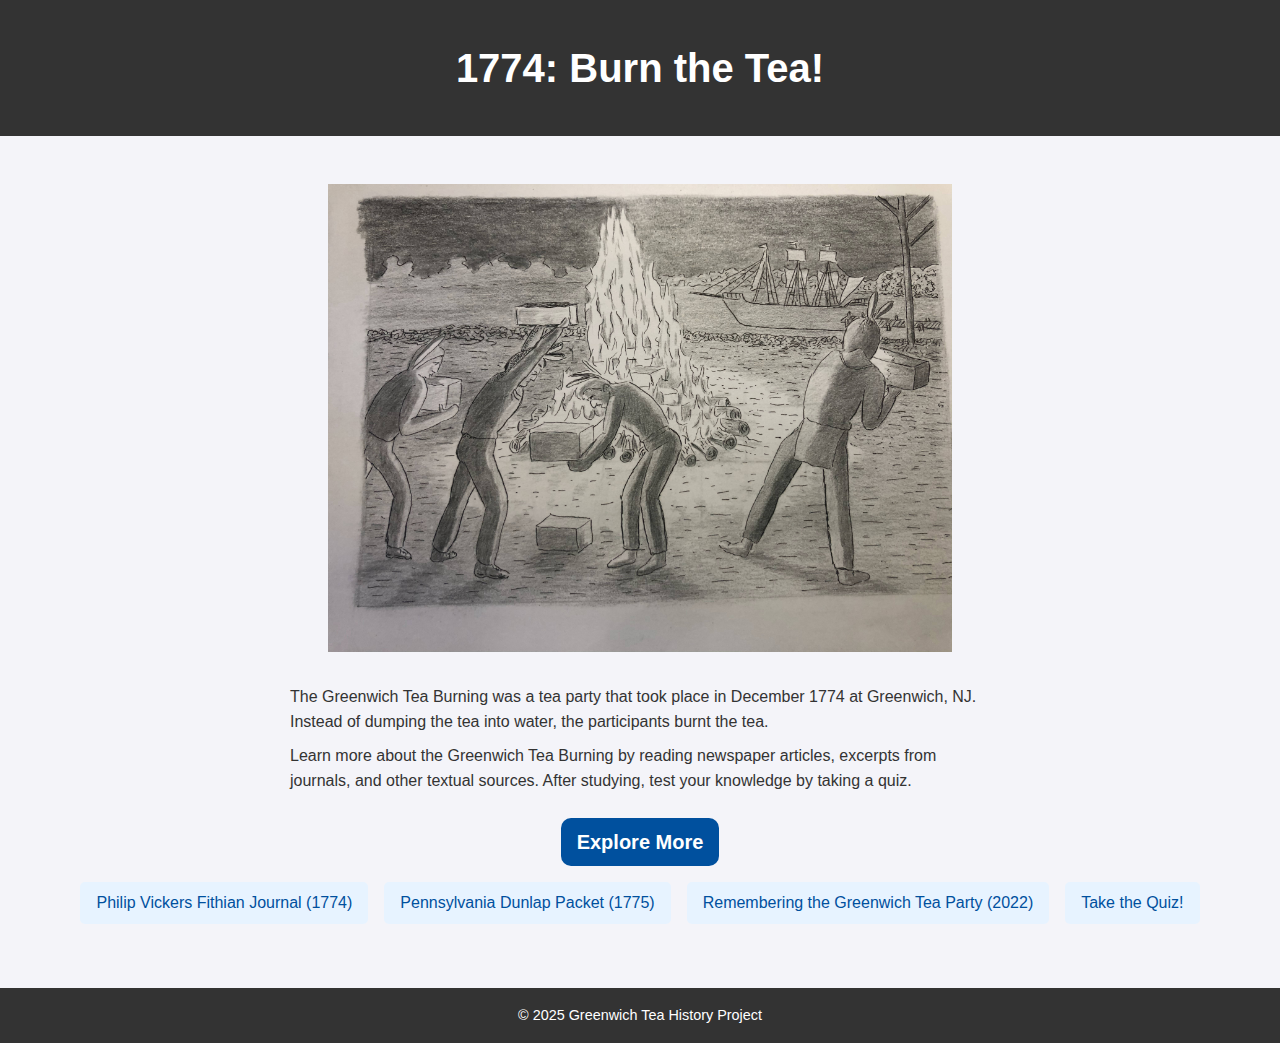
<file: index.html>
<!DOCTYPE html>
<html lang="en">
<head>
  <meta charset="UTF-8">
  <meta name="viewport" content="width=device-width, initial-scale=1.0">
  <meta name="description" content="Learn about the Greenwich Tea Burning of 1774 through historical articles and test your knowledge with a quiz.">
  <title>1774: Burn the Tea!</title>
  <link rel="icon" href="favicon-32x32.png" type="image/png" sizes="32x32">
  <link rel="stylesheet" href="styles/styles.css">
</head>
<body>
  <header>
    <div class="container">
      <h1>1774: Burn the Tea!</h1>
    </div>
  </header>
  <main>
    <div class="content">
      <img src="images/Indian_photo.jpg" alt="A depiction of the tea burning" class="hero-image">
      <section class="description">
        <p>
          The Greenwich Tea Burning was a tea party that took place in December 1774 at Greenwich, NJ.
          Instead of dumping the tea into water, the participants burnt the tea.
        </p>
        <p>
          Learn more about the Greenwich Tea Burning by reading newspaper articles,
          excerpts from journals, and other textual sources. After studying, test
          your knowledge by taking a quiz.
        </p>
      </section>
      <section class="links-section">
        <h4>Explore More</h4>
        <div class="links">
          <a href="fithian-journal.html">Philip Vickers Fithian Journal (1774)</a>
          <a href="dunlap-packet.html">Pennsylvania Dunlap Packet (1775)</a>
          <a href="remembering.html">Remembering the Greenwich Tea Party (2022)</a>
          <a href="quiz.html">Take the Quiz!</a>
        </div>
      </section>
    </div>
  </main>

  <footer>
    <p>&copy; 2025 Greenwich Tea History Project</p>
  </footer>
</body>
</html>
</file>
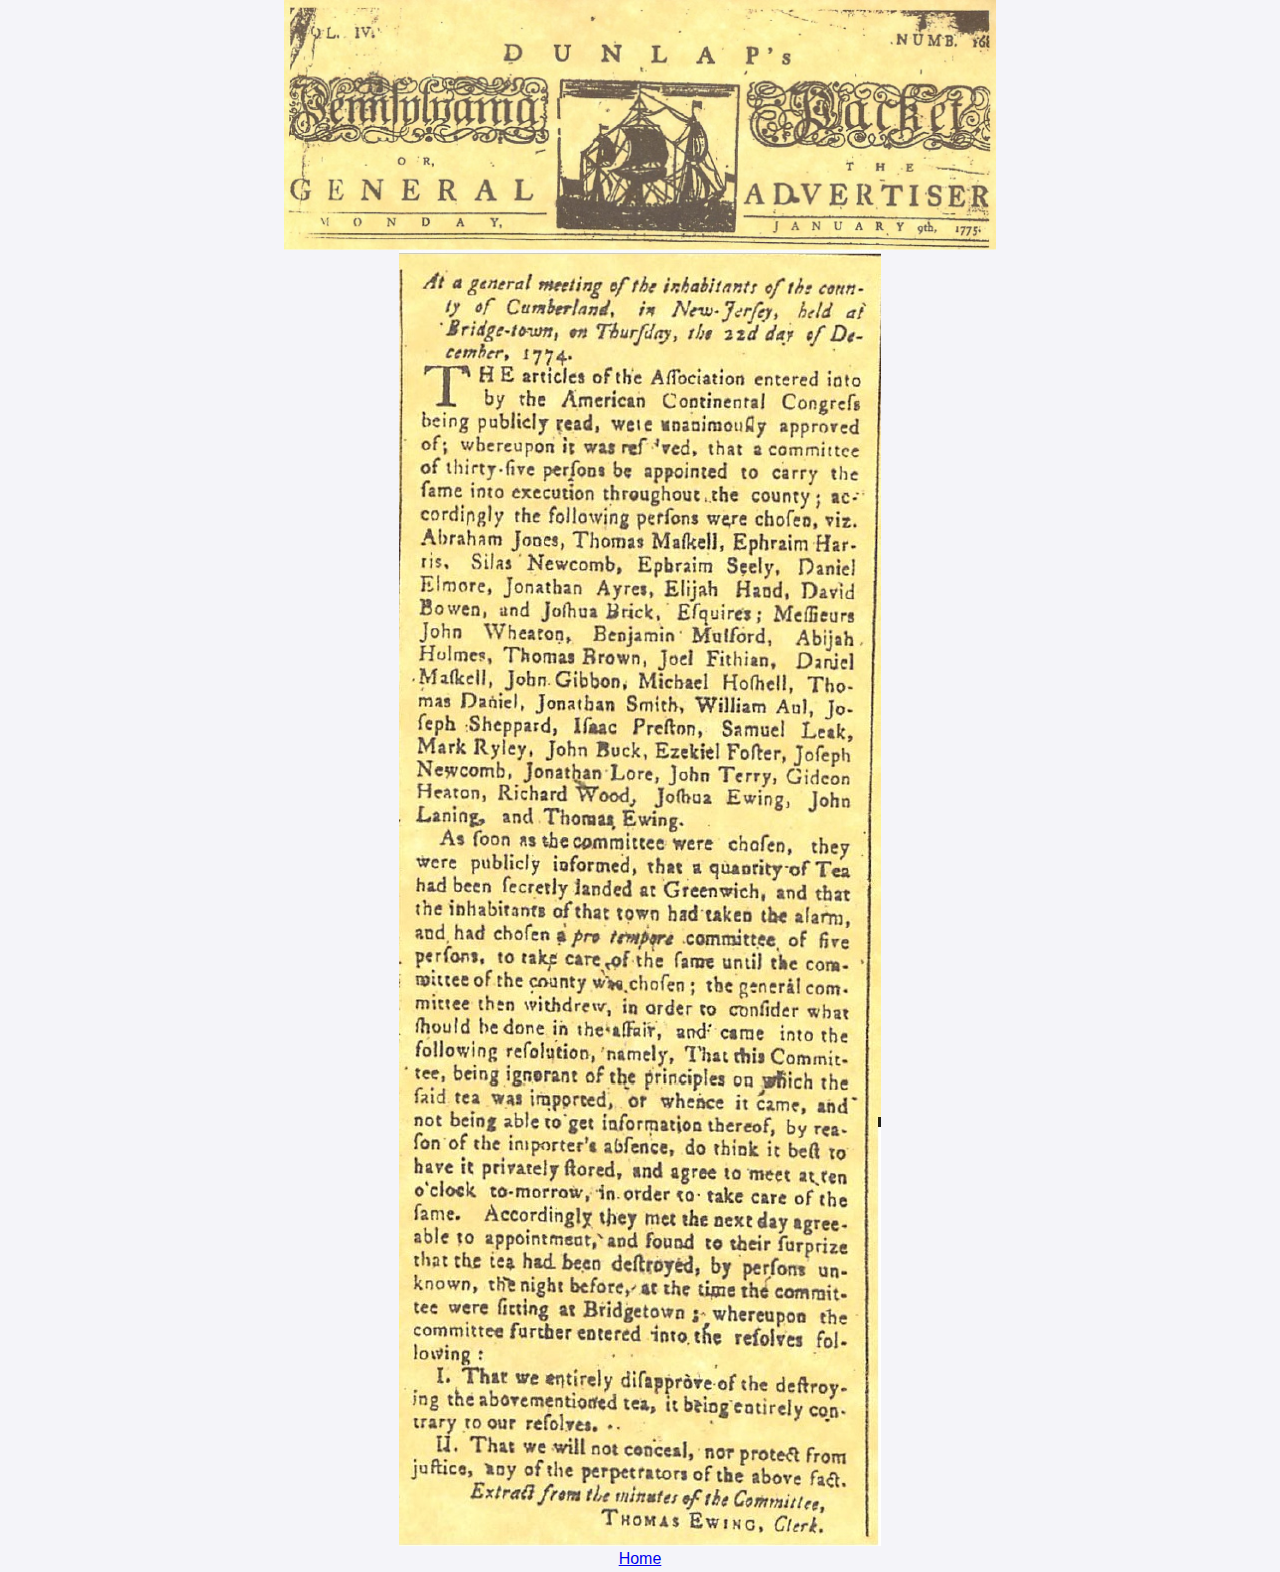
<file: dunlap-packet.html>
<!DOCTYPE html>
<html lang="en">
<head>
  <meta charset="UTF-8">
  <title>The Greenwich Tea Burning</title>
  <link rel="icon" type="image/png" sizes="32x32" href="favicon-32x32.png">
  <link rel="icon" type="image/png" sizes="16x16" href="favicon-16x16.png">
  <link rel="icon" type="image/x-icon" href="favicon.ico">
  <link rel="stylesheet" href="styles/styles.css">
</head>
<body>
  <div id="display-article">
    <img src="pdfs/1775_article_header.jpg" alt="The top portion of a 1775 newspaper article" style="height: 250px; width: auto;">
    <img src="pdfs/1775_article_text.jpg" alt="A 1775 newspaper article about the tea burning">
    <a href="index.html">Home</a>
  </div>
</body>
</html>
</file>
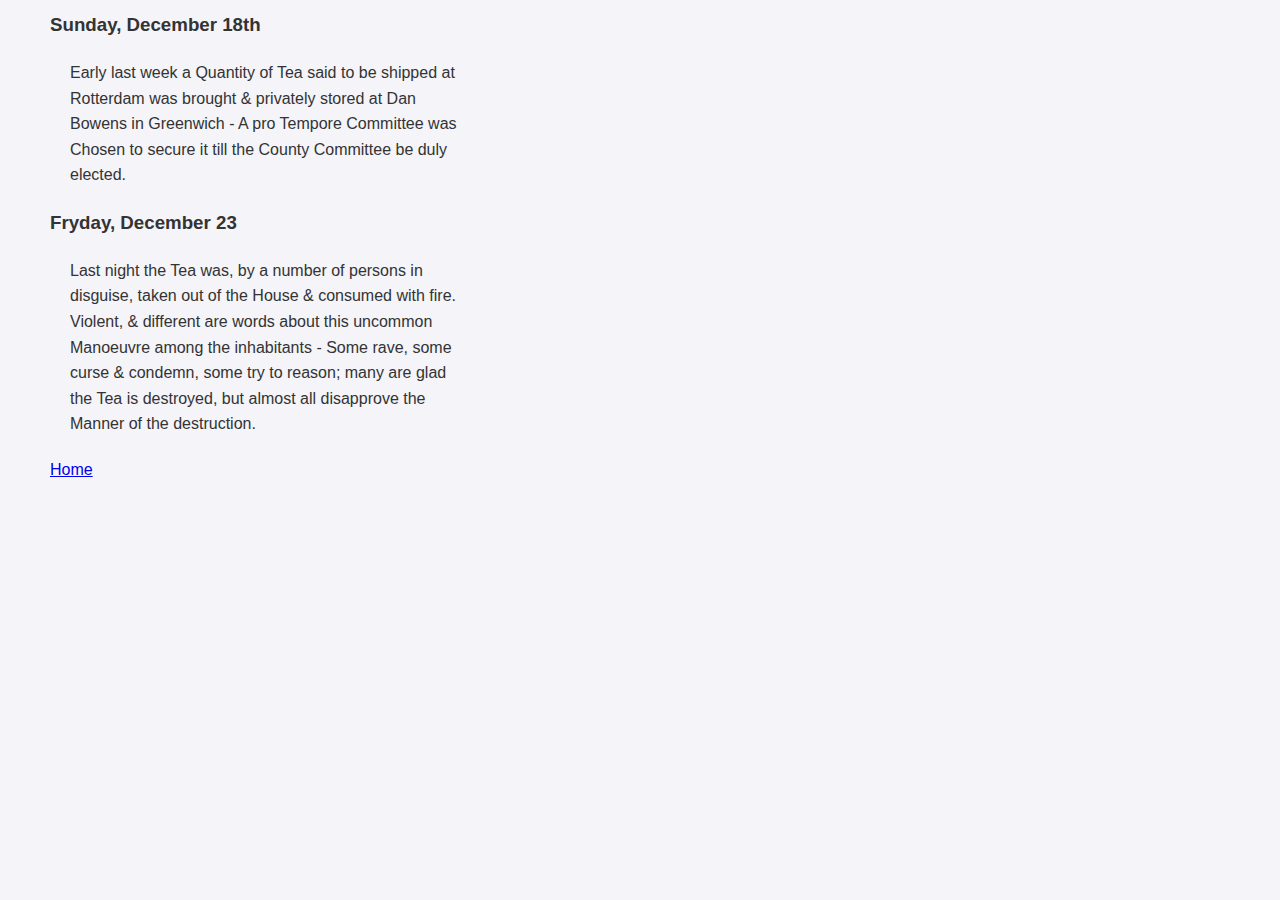
<file: fithian-journal.html>
<!DOCTYPE html>
<html lang="en">
<head>
  <meta charset="UTF-8">
  <title>The Greenwich Tea Burning</title>
  <link rel="icon" type="image/png" sizes="32x32" href="/favicon-32x32.png">
  <link rel="icon" type="image/png" sizes="16x16" href="/favicon-16x16.png">
  <link rel="stylesheet" href="styles/styles.css">
</head>
<body>
  <h3 style="margin: 10px; margin-left: 50px;">Sunday, December 18th</h3>
  <p style="width: 400px; margin: 20px; margin-left: 70px;">
    Early last week a Quantity of Tea said to be shipped at Rotterdam was brought & privately stored at Dan Bowens in Greenwich
    - A pro Tempore Committee was Chosen to secure it till the County Committee be duly elected.
  </p>
  <h3 style="margin: 10px; margin-left: 50px;">Fryday, December 23</h3>
  <p style="width: 400px; margin: 20px; margin-left: 70px;">
    Last night the Tea was, by a number of persons in disguise, taken out of the House & consumed with fire.
    Violent, & different are words about this uncommon Manoeuvre among the inhabitants - Some rave, some curse &
    condemn, some try to reason; many are glad the Tea is destroyed, but almost all disapprove the Manner of the destruction.
  </p>
  <a href="index.html" style="margin-left: 50px;">Home</a>
</body>
</file>
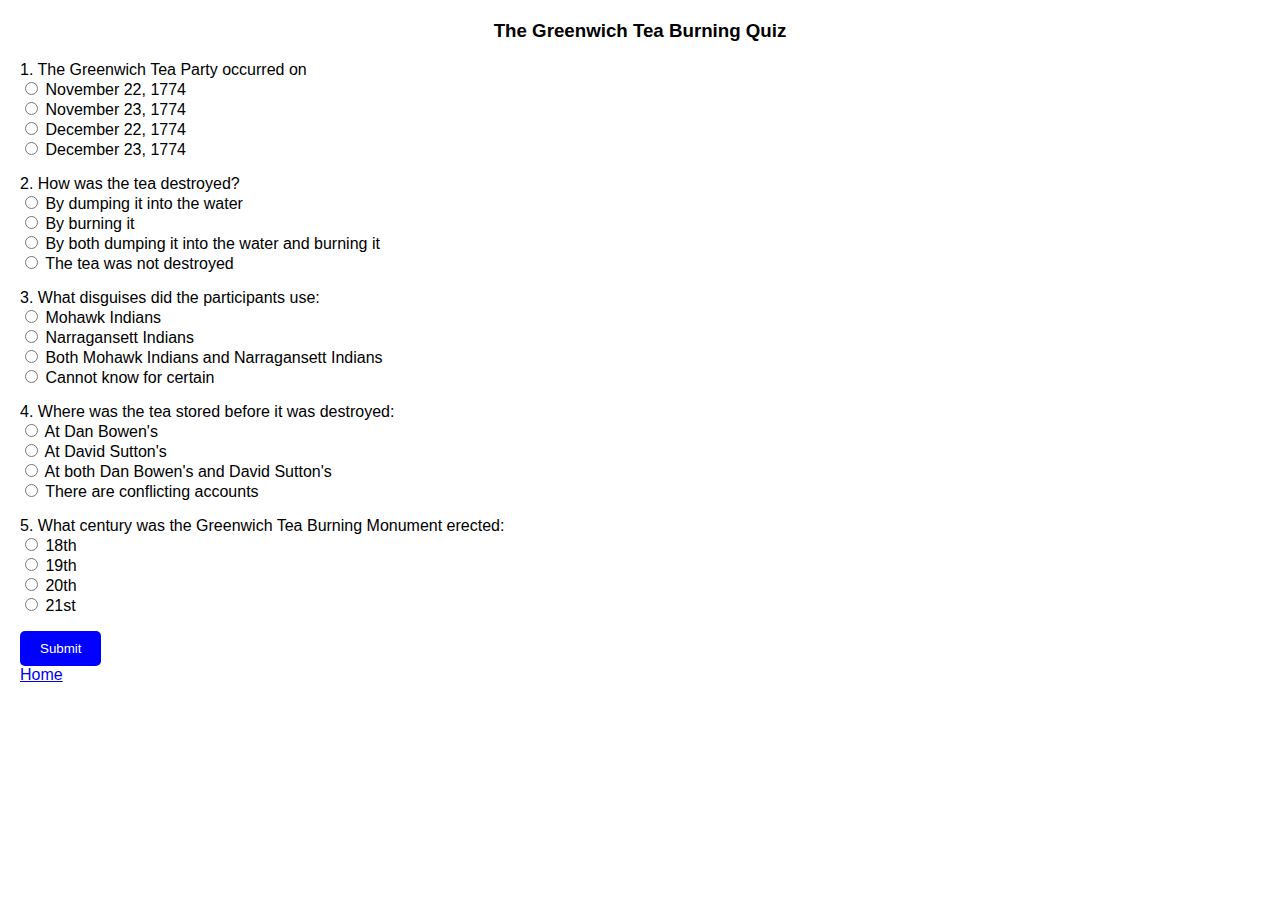
<file: quiz.html>
<!DOCTYPE html>
<html lang="en">
<head>
  <meta charset="UTF-8">
  <meta name="viewport" content="width=device-width, initial-scale=1.0">
  <title>The Greenwich Tea Burning</title>
  <link rel="icon" type="image/png" sizes="32x32" href="favicon-32x32.png">
  <link rel="icon" type="image/png" sizes="16x16" href="favicon-16x16.png">
  <link rel="icon" type="image/x-icon" href="favicon.ico">
  <style>
    body {
      font-family: Arial, sans-serif;
      margin: 20px;
    }
    h3 {
      text-align: center;
    }
    .quiz, .results {
      margin-bottom: 40px;
    }
    .button {
      display: inline-block;
      padding: 10px 20px;
      background-color: blue;
      color: white;
      text-align: center;
      cursor: pointer;
      border: none;
      border-radius: 5px;
    }
    .button:hover {
      background-color: darkblue;
    }
    .correct {
      color: green;
    }
    .incorrect {
      color: red;
    }
    .answer-tag {
      font-style: italic;
      margin-top: 5px;
      display: block;
    }
    .reason-tag {
      color: black;
    }
  </style>
</head>
<body>
  <h3>The Greenwich Tea Burning Quiz</h3>

  <div class="quiz">
    <form id="quiz-form">
      <p id="q1-container">1. The Greenwich Tea Party occurred on<br>
        <label><input type="radio" name="q1" value="November 22, 1774"> November 22, 1774</label><br>
        <label><input type="radio" name="q1" value="November 23, 1774"> November 23, 1774</label><br>
        <label><input type="radio" name="q1" value="December 22, 1774"> December 22, 1774</label><br>
        <label><input type="radio" name="q1" value="December 23, 1774"> December 23, 1774</label>
        <p class="answer-tag" id="answer-q1"></p>
        <p class="reason-tag" id="reason-q1"></p>
      </p>
      <p id="q2-container">2. How was the tea destroyed?<br>
        <label><input type="radio" name="q2" value="By dumping it into the water"> By dumping it into the water</label><br>
        <label><input type="radio" name="q2" value="By burning it"> By burning it</label><br>
        <label><input type="radio" name="q2" value="By both dumping it into the water and burning it"> By both dumping it into the water and burning it</label><br>
        <label><input type="radio" name="q2" value="The tea was not destroyed"> The tea was not destroyed</label>
        <p class="answer-tag" id="answer-q2"></p>
        <p class="reason-tag" id="reason-q2"></p>
      </p>
      <p id="q3-container">3. What disguises did the participants use:<br>
        <label><input type="radio" name="q3" value="Mohawk Indians"> Mohawk Indians</label><br>
        <label><input type="radio" name="q3" value="Narragansett Indians"> Narragansett Indians</label><br>
        <label><input type="radio" name="q3" value="Both Mohawk Indians and Narragansett Indians"> Both Mohawk Indians and Narragansett Indians</label><br>
        <label><input type="radio" name="q3" value="Cannot know for certain"> Cannot know for certain</label>
        <p class="answer-tag" id="answer-q3"></p>
        <p class="reason-tag" id="reason-q3"></p>
      </p>
      <p id="q4-container">4. Where was the tea stored before it was destroyed:<br>
        <label><input type="radio" name="q4" value="Dan Bowen's"> At Dan Bowen's</label><br>
        <label><input type="radio" name="q4" value="David Sutton's"> At David Sutton's</label><br>
        <label><input type="radio" name="q4" value="Both Dan Bowen's and David Sutton's"> At both Dan Bowen's and David Sutton's</label><br>
        <label><input type="radio" name="q4" value="There are conflicting accounts"> There are conflicting accounts</label>
        <p class="answer-tag" id="answer-q4"></p>
        <p class="reason-tag" id="reason-q4"></p>
      </p>
      <p id="q5-container">5. What century was the Greenwich Tea Burning Monument erected:<br>
        <label><input type="radio" name="q5" value="18th"> 18th</label><br>
        <label><input type="radio" name="q5" value="19th"> 19th</label><br>
        <label><input type="radio" name="q5" value="20th"> 20th</label><br>
        <label><input type="radio" name="q5" value="21st"> 21st</label>
        <p class="answer-tag" id="answer-q5"></p>
        <p class="reason-tag" id="reason-q5"></p>
      </p>
      <button type="button" class="button" onclick="submitQuiz()">Submit</button>
    </form>
    <a href="index.html">Home</a>
  </div>

  <script>
    const correctAnswers = ["December 22, 1774", "By burning it", "Cannot know for certain", "There are conflicting accounts", "20th"];
    const reasons = [
      'The Greenwich Tea Party occurred on December 22, 1774',
      'The tea was \'consumed with fire.\'',
      'Fithian\'s journal only says \'persons in disguise\', but does not say how.',
      'There are conflicting accounts as to where the tea was stored.\nFithian\'s journal states Dan Bowen\'s whereas a 1930 letter claims David Sutton\'s.',
      'The Greenwich Tea Burning Monument was unveiled on September 30, 1908.'
    ]

    function submitQuiz() {
      const form = document.getElementById('quiz-form');
      const formData = new FormData(form);

      correctAnswers.forEach((answer, index) => {
        const userAnswer = formData.get(`q${index + 1}`);
        const answerTag = document.getElementById(`answer-q${index + 1}`);
        const reasonTag = document.getElementById(`reason-q${index + 1}`);
        const container = document.getElementById(`q${index + 1}-container`);

        if (userAnswer === answer) {
          answerTag.className = "correct";
          container.className = 'correct';
          answerTag.textContent = `Correct.\n`;
        } else {
          answerTag.className = "incorrect";
          container.className = 'incorrect';

          answerTag.textContent = `Incorrect. Correct answer: ${answer}`;
        }
        reasonTag.innerHTML = reasons[index];

      });
    }
  </script>
</body>
</html>
</file>
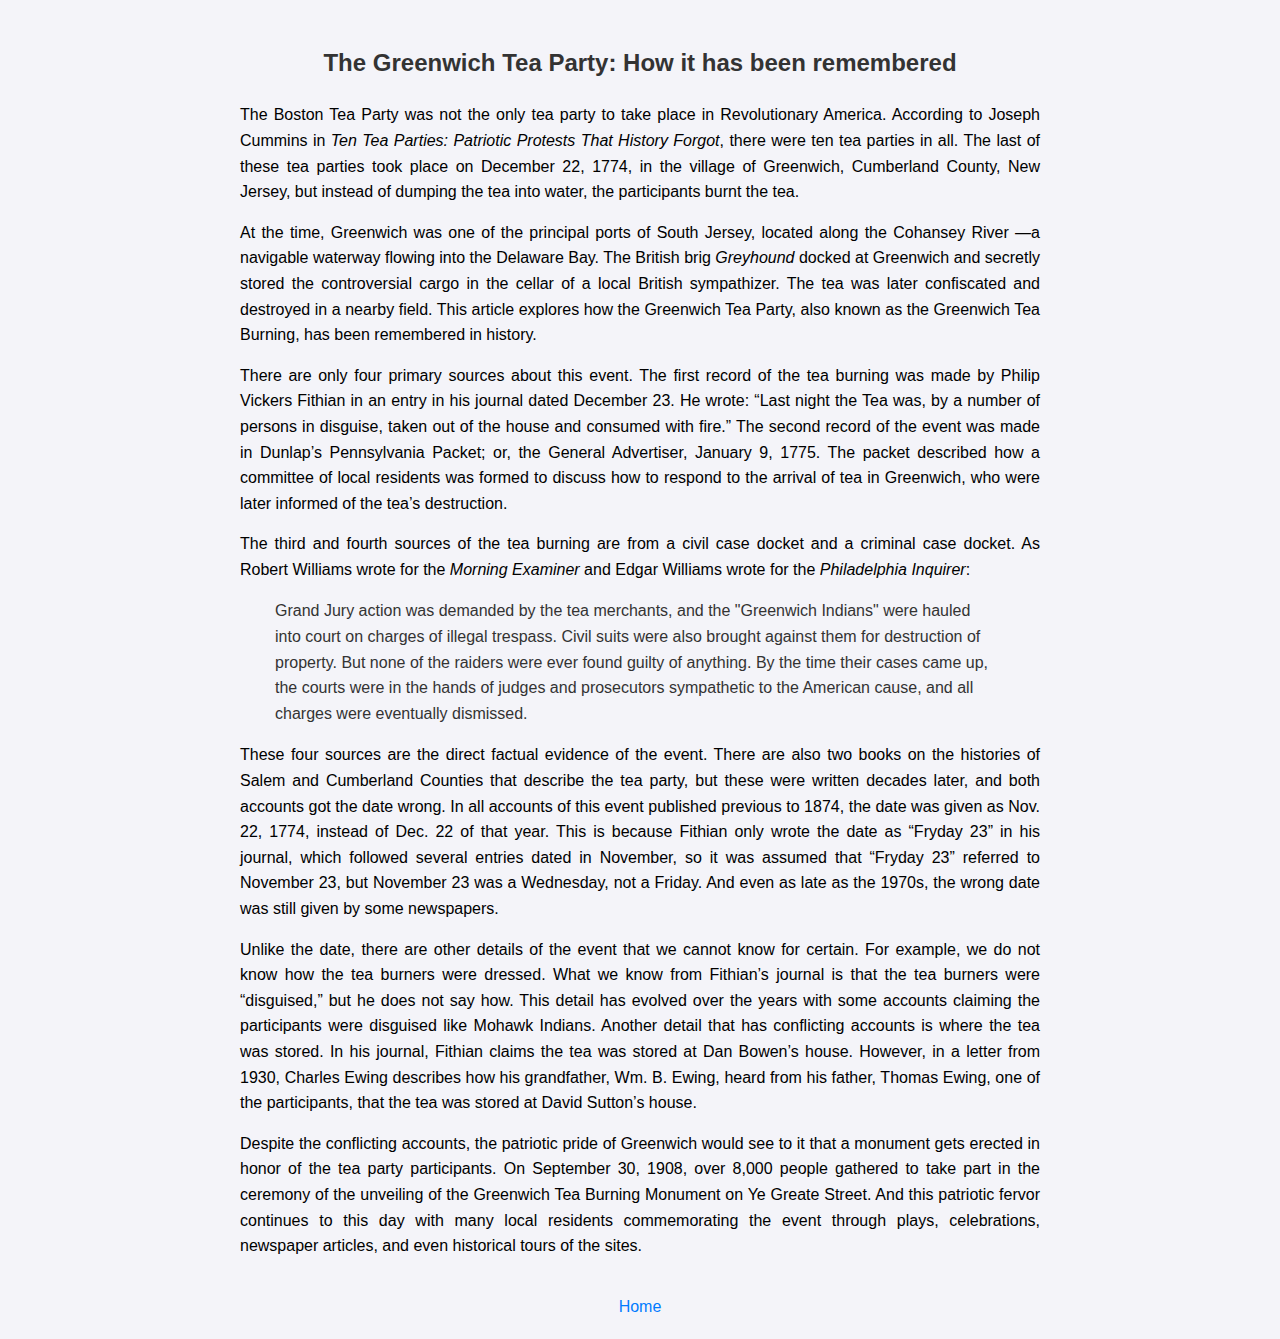
<file: remembering.html>
<!DOCTYPE html>
<html lang="en">
<head>
  <meta charset="UTF-8">
  <meta name="viewport" content="width=device-width, initial-scale=1.0">
  <title>The Greenwich Tea Burning</title>
  <link rel="icon" type="image/png" sizes="32x32" href="favicon-32x32.png">
  <link rel="icon" type="image/png" sizes="16x16" href="favicon-16x16.png">
  <link rel="icon" type="image/x-icon" href="favicon.ico">
  <link rel="stylesheet" href="styles/styles.css">
</head>
<body>
  <div class="container">
    <h3 id="page-title">The Greenwich Tea Party: How it has been remembered</h3>
    <div id="content">
      <p class="paragraph">
        The Boston Tea Party was not the only tea party to take place in Revolutionary America.
        According to Joseph Cummins in <em>Ten Tea Parties: Patriotic Protests That History Forgot</em>,
        there were ten tea parties in all. The last of these tea parties took place on December 22, 1774,
        in the village of Greenwich, Cumberland County, New Jersey, but instead of dumping the tea into water,
        the participants burnt the tea.
      </p>
      <p class="paragraph">
        At the time, Greenwich was one of the principal ports of South Jersey, located along the Cohansey River
        —a navigable waterway flowing into the Delaware Bay. The British brig <em>Greyhound</em> docked at Greenwich
        and secretly stored the controversial cargo in the cellar of a local British sympathizer. The tea was later
        confiscated and destroyed in a nearby field. This article explores how the Greenwich Tea Party, also known as
        the Greenwich Tea Burning, has been remembered in history.
      </p>
      <p class="paragraph">
        There are only four primary sources about this event.
        The first record of the tea burning was made by Philip Vickers Fithian
        in an entry in his journal dated December 23. He wrote: “Last night the Tea was,
        by a number of persons in disguise, taken out of the house and consumed with fire.”
        The second record of the event was made in Dunlap’s Pennsylvania Packet; or, the General Advertiser,
        January 9, 1775. The packet described how a committee of local residents was formed to discuss how
        to respond to the arrival of tea in Greenwich, who were later informed of the tea’s destruction.
      </p>
      <p class="paragraph">
        The third and fourth sources of the tea burning are from a civil case docket and a criminal case docket.
        As Robert Williams wrote for the <i>Morning Examiner</i> and Edgar Williams wrote for the <i>Philadelphia Inquirer</i>:
      </p>

      <blockquote class="quote">
        Grand Jury action was demanded by the tea merchants, and the "Greenwich Indians" were hauled into court
        on charges of illegal trespass. Civil suits were also brought against them for destruction of property. But
        none of the raiders were ever found guilty of anything. By the time their cases came up, the courts were in
        the hands of judges and prosecutors sympathetic to the American cause, and all charges were eventually dismissed.
      </blockquote>

      <p class="paragraph">
        These four sources are the direct factual evidence of the event.
        There are also two books on the histories of Salem and Cumberland Counties that describe the tea party,
        but these were written decades later, and both accounts got the date wrong. In all accounts of this event
        published previous to 1874, the date was given as Nov. 22, 1774, instead of Dec. 22 of that year. This is
        because Fithian only wrote the date as “Fryday 23” in his journal, which followed several entries dated in
        November, so it was assumed that “Fryday 23” referred to November 23, but November 23 was a Wednesday, not
        a Friday. And even as late as the 1970s, the wrong date was still given by some newspapers.
      </p>
      <p class="paragraph">
        Unlike the date, there are other details of the event that we cannot know for certain.
        For example, we do not know how the tea burners were dressed. What we know from Fithian’s
        journal is that the tea burners were “disguised,” but he does not say how. This detail has
        evolved over the years with some accounts claiming the participants were disguised like Mohawk
        Indians. Another detail that has conflicting accounts is where the tea was stored. In his journal,
        Fithian claims the tea was stored at Dan Bowen’s house. However, in a letter from 1930, Charles Ewing
        describes how his grandfather, Wm. B. Ewing, heard from his father, Thomas Ewing, one of the participants,
        that the tea was stored at David Sutton’s house.
      </p>
      <p class="paragraph">
        Despite the conflicting accounts, the patriotic pride of Greenwich would see to it that a monument gets
        erected in honor of the tea party participants. On September 30, 1908, over 8,000 people gathered to take
        part in the ceremony of the unveiling of the Greenwich Tea Burning Monument on Ye Greate Street. And this patriotic fervor
        continues to this day with many local residents commemorating the event through plays, celebrations, newspaper
        articles, and even historical tours of the sites.
      </p>
    </div>
    <a id="home-link" href="index.html">Home</a>
  </div>
</body>
</html>
</file>
<file: styles/styles.css>
/* General Reset */
body, h1, h2, h4, p, a {
  margin: 0;
  padding: 0;
}

body {
  font-family: Arial, sans-serif;
  line-height: 1.6;
  color: #333;
  background-color: #f4f4f9;
  margin: 0;
  padding: 0;
}

header {
  background: #333;
  color: #fff;
  padding: 1rem 0;
  text-align: center;
}

h1 {
  font-size: 2.5rem;
}

h2 {
  font-size: 1.5rem;
  margin-top: 0.5rem;
}

.content {
  text-align: center;
  padding: 2rem 1rem;
}

.hero-image {
  max-width: 50%;
  height: auto;
  margin: 1rem 0;
}

.description p {
  margin: 0.5rem auto;
  max-width: 700px;
  text-align: left;
}

.links-section h4 {
  margin: 1rem auto;
  font-size: 1.25rem;
  color: #fff;
  background-color: #00509e;
  display: inline-block;
  padding: 0.5rem 1rem;
  border-radius: 10px;
}

.links {
  display: flex;
  flex-wrap: wrap;
  justify-content: center;
  gap: 1rem;
  /*margin: 1rem 0;*/
}

.links a {
  color: #00509e;
  background-color: #e7f3ff;
  text-decoration: none;
  padding: 0.5rem 1rem;
  border-radius: 5px;
  transition: background-color 0.3s, color 0.3s;
}

.links a:hover {
  background-color: #00509e;
  color: #fff;
}

footer {
  text-align: center;
  padding: 1rem 0;
  background: #333;
  color: #fff;
  font-size: 0.9rem;
  margin-top: 2rem;
}

/* Remebering the Tea Party */
/* General Reset */
body, html {
  margin: 0;
  padding: 0;
  font-family: Arial, sans-serif;
  box-sizing: border-box;
}

/* Centering Content */
.container {
  max-width: 800px;
  margin: 0 auto;
  text-align: center;
  padding: 20px;
}

/* Title Styling */
#page-title {
  font-size: 24px;
  margin-bottom: 20px;
  color: #333;
}

/* Paragraph Styling */
.paragraph {
  text-align: justify;
  line-height: 1.6;
  color: black;
  margin-bottom: 15px;
}

/* Link Styling */
#home-link {
  display: inline-block;
  margin-top: 20px;
  font-size: 16px;
  text-decoration: none;
  color: #007BFF;
}

#home-link:hover {
  text-decoration: underline;
}

.quote {
  margin-left: 20px;
  padding-left: 15px;
  /*border-left: 3px solid #ccc;*/
  /*font-style: italic;*/
  text-align: left;
}

#display-article {
  display: flex;
  flex-direction: column;
  align-items: center;
}
</file>
